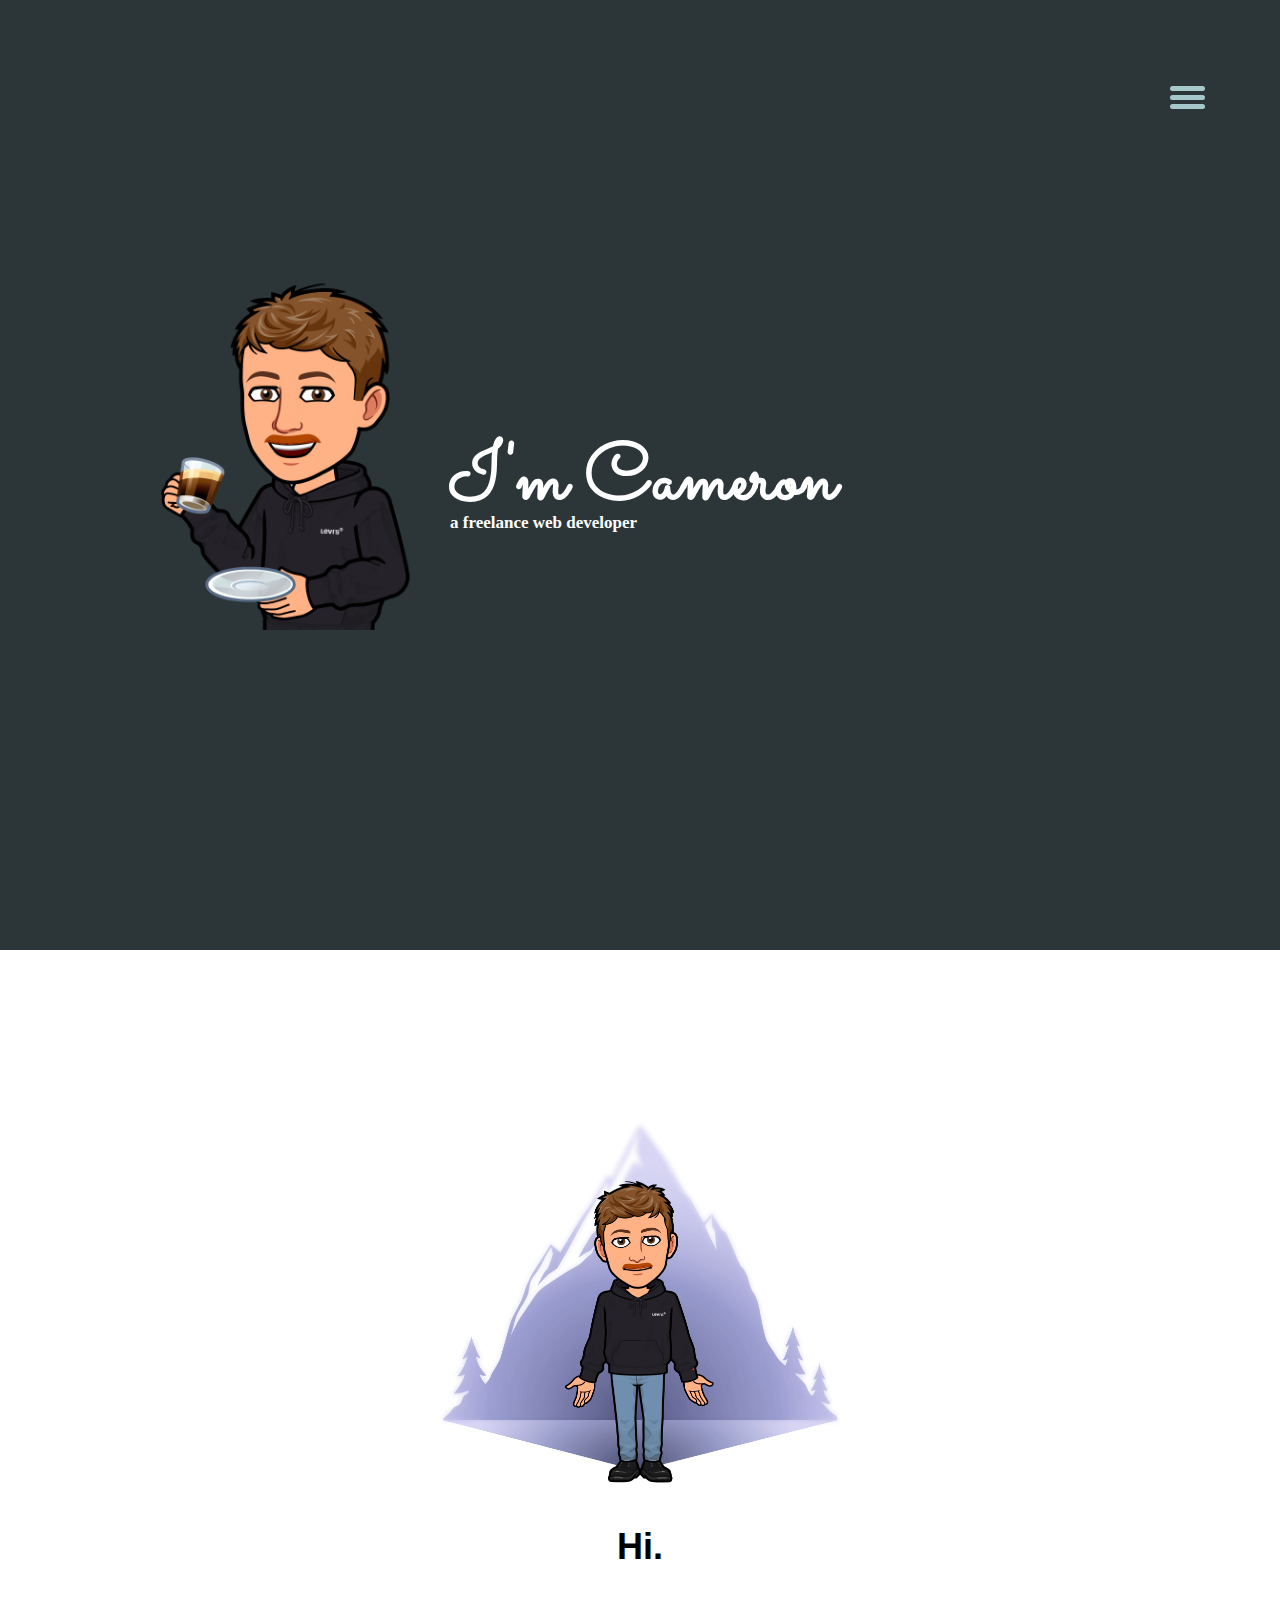
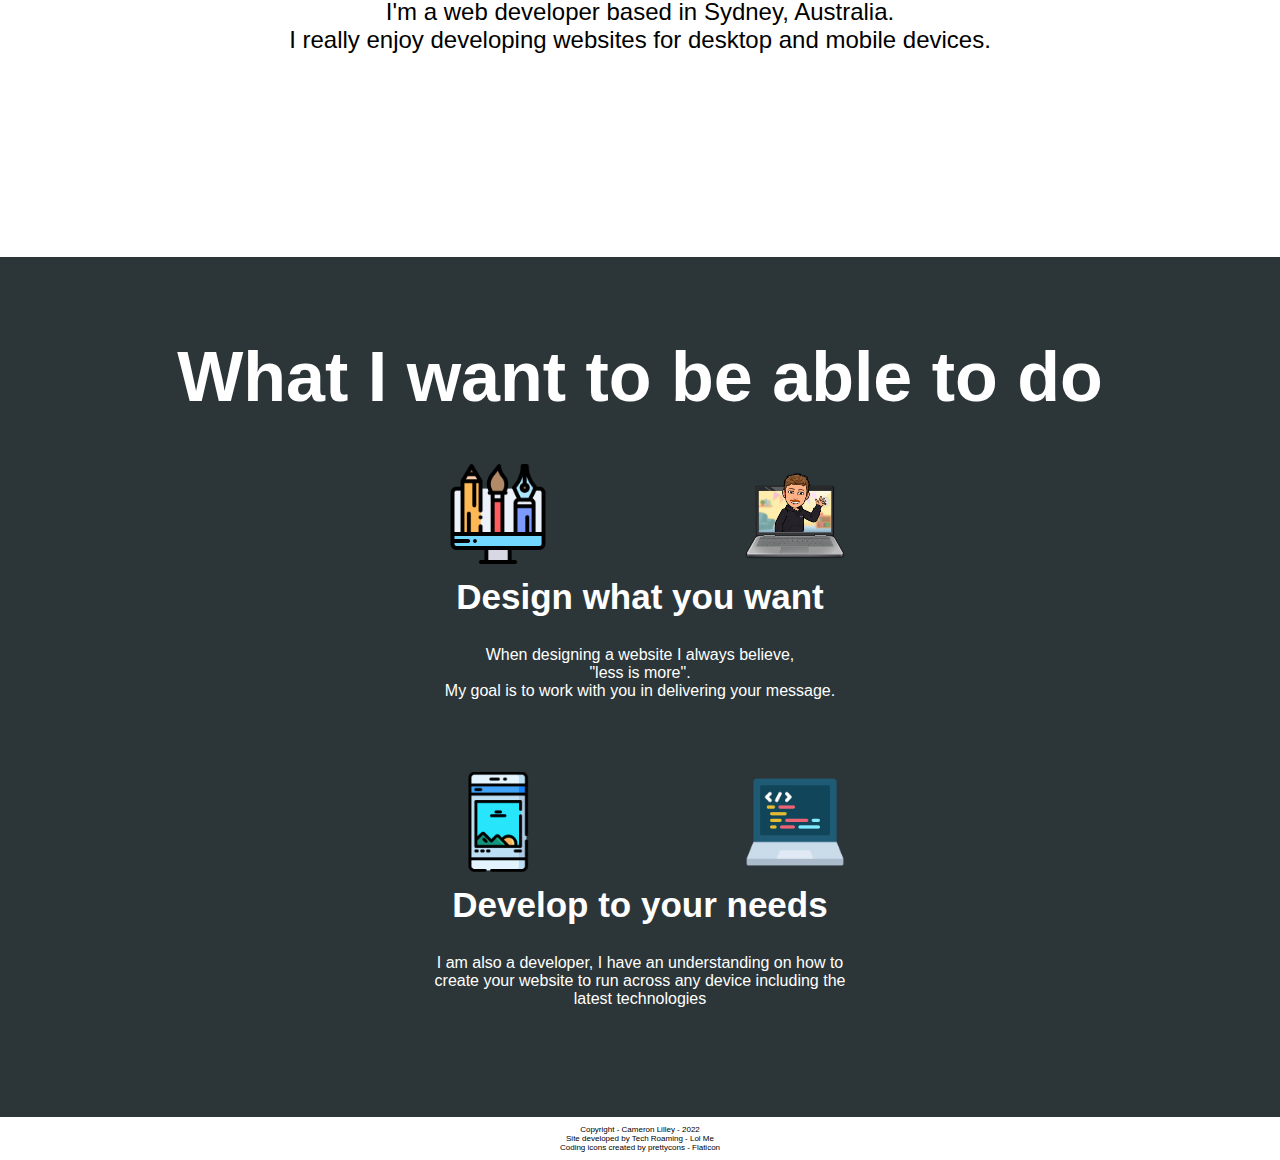
<file: index.html>
<!DOCTYPE html>
<html lang="en" dir="ltr">
  <head>
    <meta charset="utf-8">
    <title>Cameron Lilley</title>
    <link rel="stylesheet" href="Styles/stylesheet.css">
    <link href="https://fonts.googleapis.com/css2?family=Anonymous+Pro&family=Merriweather+Sans:wght@300&family=Sacramento&display=swap" rel="stylesheet">
  </head>
  <body>

    <div class="topcon">

      <div id="menu-bar">
        <div id="menu" onclick="onClickMenu()">
          <div id="bar1" class="bar"></div>
          <div id="bar2" class="bar"></div>
          <div id="bar3" class="bar"></div>
        </div>
        <ul class="nav" id="nav">
          <li><a href="index.html">Home</a></li>
          <li><a href="blog.html">Blog</a></li>
          <li><a href="resume.html">Resume</a></li>
          <li><a href="projects.html">Projects</a></li>
          <li><a href="contact.html">Contact Me</a></li>
        </ul>
      </div>
      <script src="script.js"></script>


      <span><img class="edrinkp"src="Images/edrink.png" alt=""></span>
<h1 class="toph1">I'm Cameron</h1>
<h2 class="toph2">a freelance web developer</h2>


    </div>


    <div class="middlecon">
<span><img class="mp" src="Images/mp.png" alt=""></span>
<h2 class="middleh2">Hi.</h2>
<p>I'm a web developer based in Sydney, Australia.<br />
  I really enjoy developing websites for desktop and mobile devices.
</p>
    </div>

<div class="whatcanidocon">
<h1 class="h1whatcan">What I want to be able to do</h1>
<span><img class="pencil"src="Images/graphic.png" alt=""></span>
<span><img class="hicomp"src="Images/lpw.png" alt=""></span>
<br>
<br>
<br>
<h2 class="h2wcid">Design what you want</h2>
<p class="wcidp">When designing a website I always believe, <br>"less is more". <br> My goal is to work with you in delivering your message.</p>
<br>
<br>
<span><img class="phone"src="Images/app.png" alt=""></span>
<span><img class="pcomp"src="Images/programming.png" alt=""></span>
<br>
<br>
<br>
<h2 class="h2dev">Develop to your needs</h2>
<p class="paradev">I am also a developer, I have an understanding on how to <br>create
your website to run across any device including the <br>
latest technologies</p>
</div>

<div class="footer">

<p class="footp">Copyright - Cameron Lilley - 2022 <br>
Site developed by Tech Roaming - Lol Me<br>Coding icons created by prettycons - Flaticon</p>

</div>

  </body>
</html>
</file>
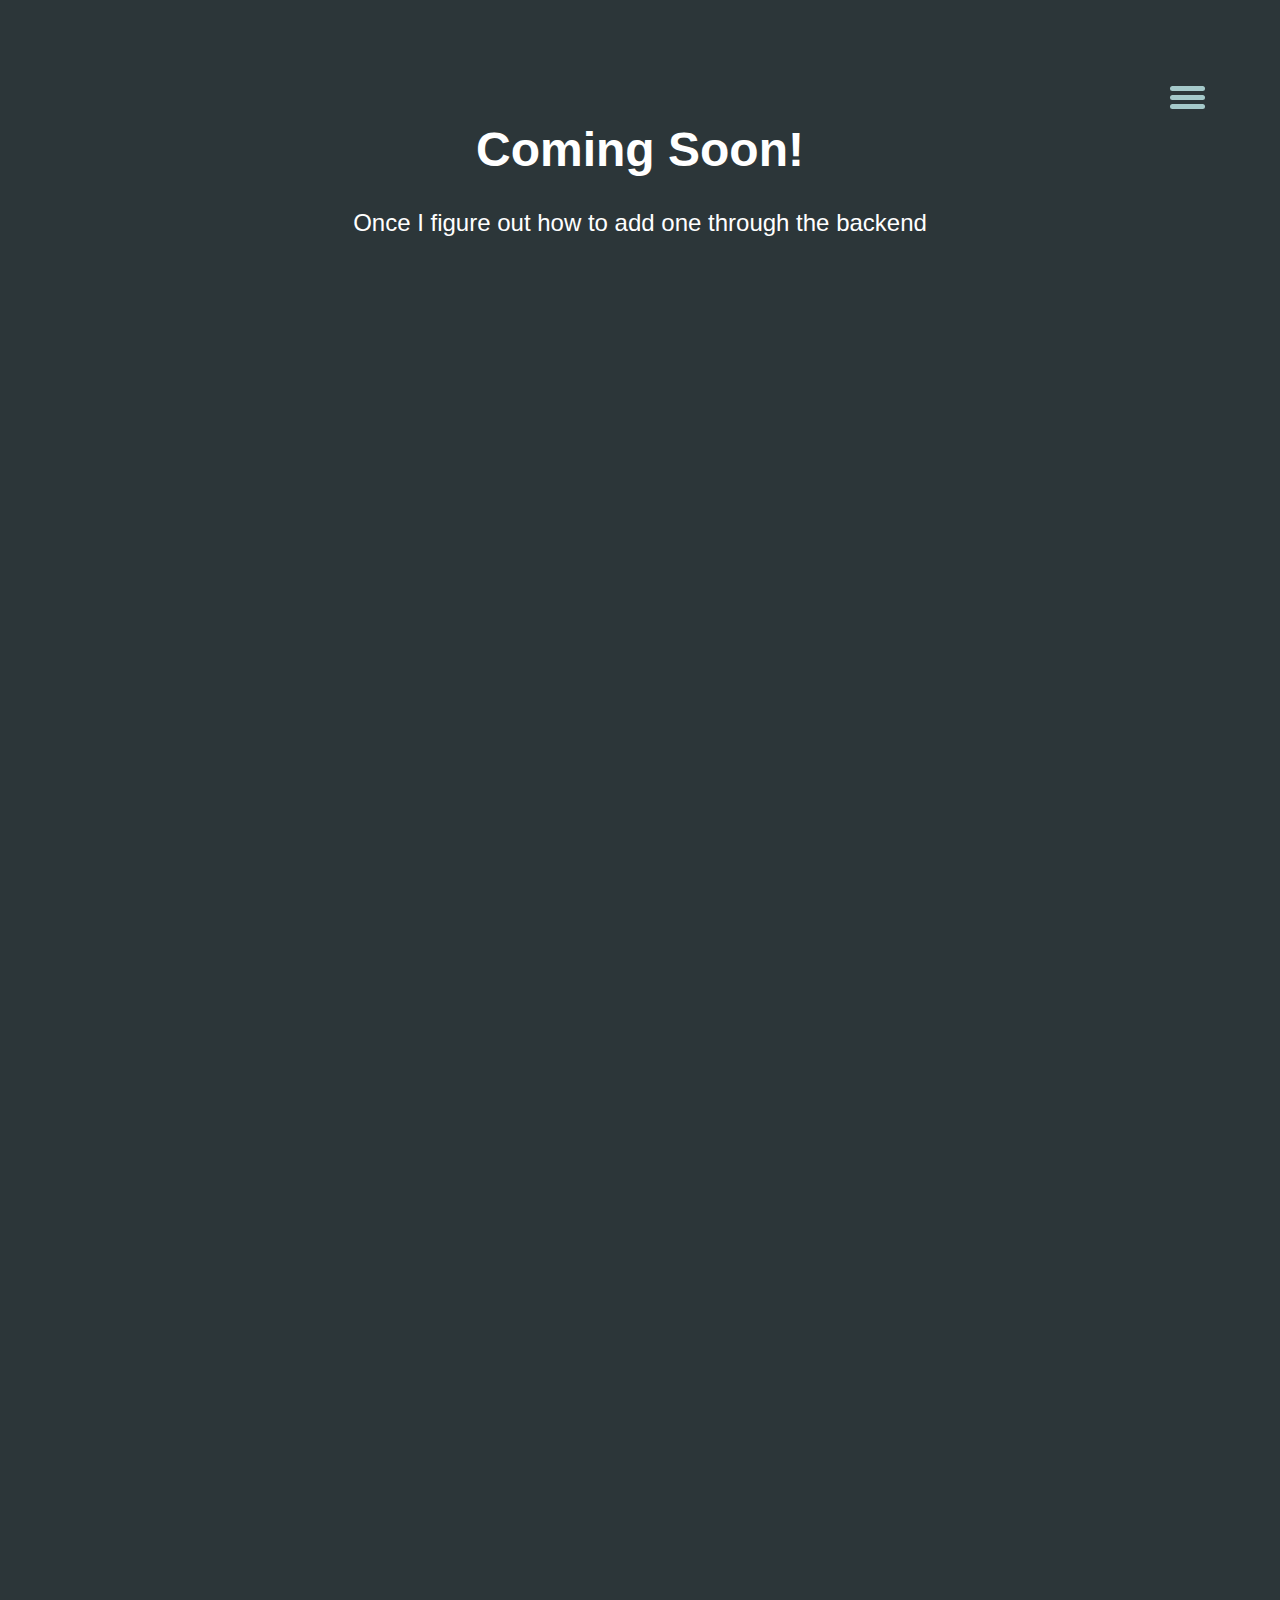
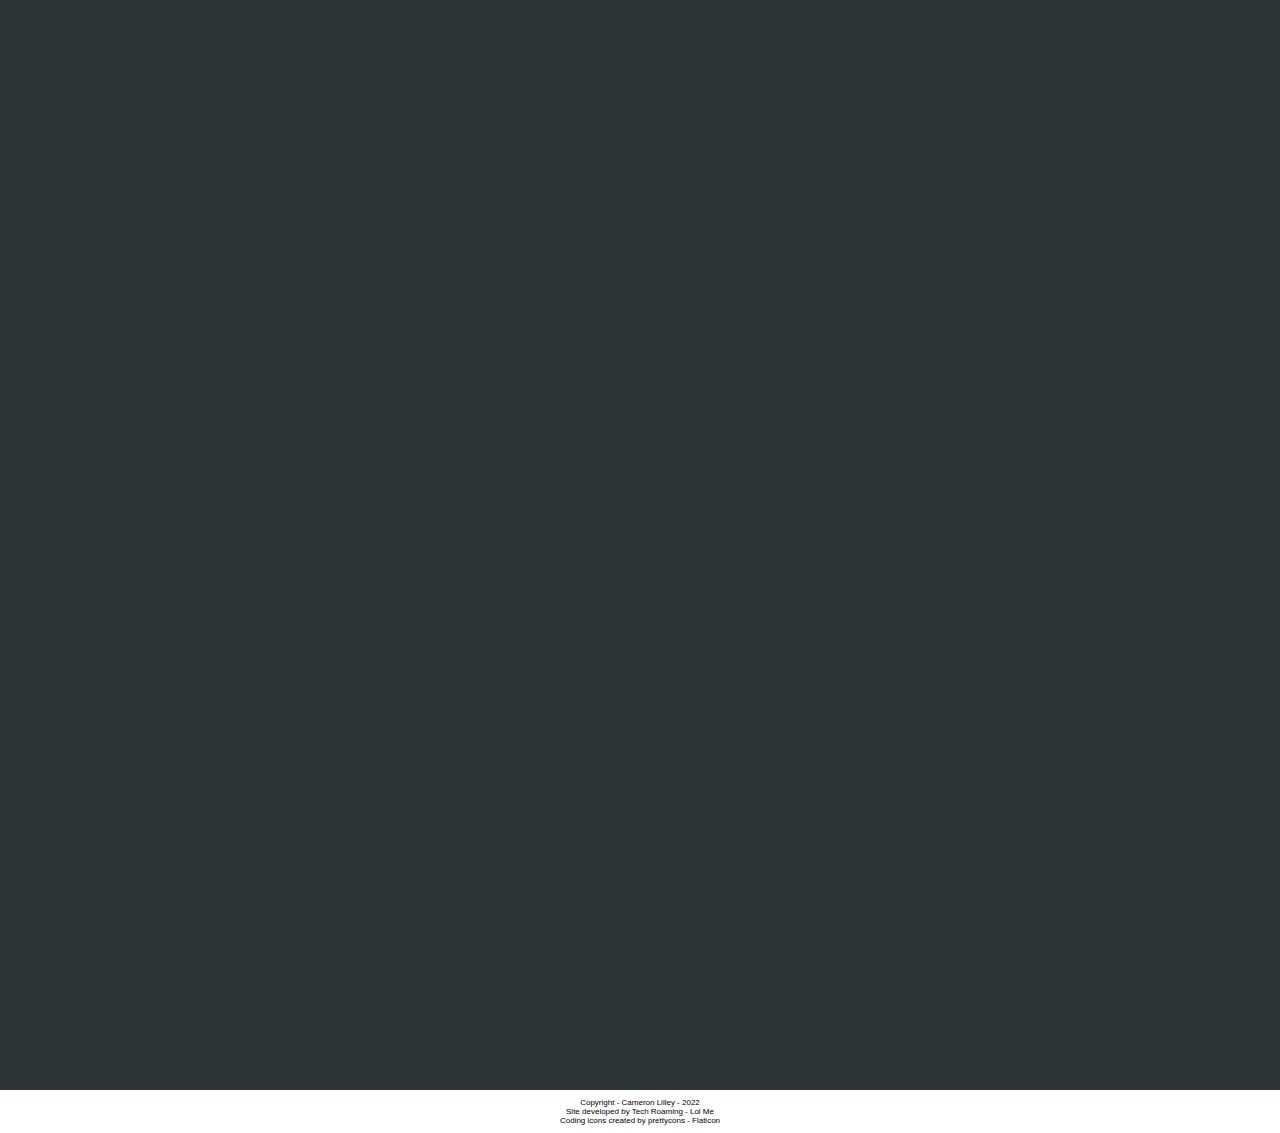
<file: blog.html>
<!DOCTYPE html>
<html lang="en" dir="ltr">
  <head>
    <meta charset="utf-8">
    <title>Blog</title>
    <link rel="stylesheet" href="Styles/stylesheet.css">
    <link href="https://fonts.googleapis.com/css2?family=Anonymous+Pro&family=Merriweather+Sans:wght@300&family=Sacramento&display=swap" rel="stylesheet">
  </head>
  <body>
<div class="topconblog">
    <div id="menu-bar">
      <div id="menu" onclick="onClickMenu()">
        <div id="bar1" class="bar"></div>
        <div id="bar2" class="bar"></div>
        <div id="bar3" class="bar"></div>
      </div>
      <ul class="nav" id="nav">
        <li><a href="index.html">Home</a></li>
        <li><a href="blog.html">Blog</a></li>
        <li><a href="resume.html">Resume</a></li>
        <li><a href="projects.html">Projects</a></li>
        <li><a href="contact.html">Contact Me</a></li>
      </ul>
    </div>
    <script src="script.js"></script>


    <h1> Coming Soon!</h1>
    <p>Once I figure out how to add one through the backend</p>



</div>

</div>

<div class="footer">

<p class="footp">Copyright - Cameron Lilley - 2022 <br>
Site developed by Tech Roaming - Lol Me
<br>Coding icons created by prettycons - Flaticon
</p>

</div>

  </body>
</html>
</file>
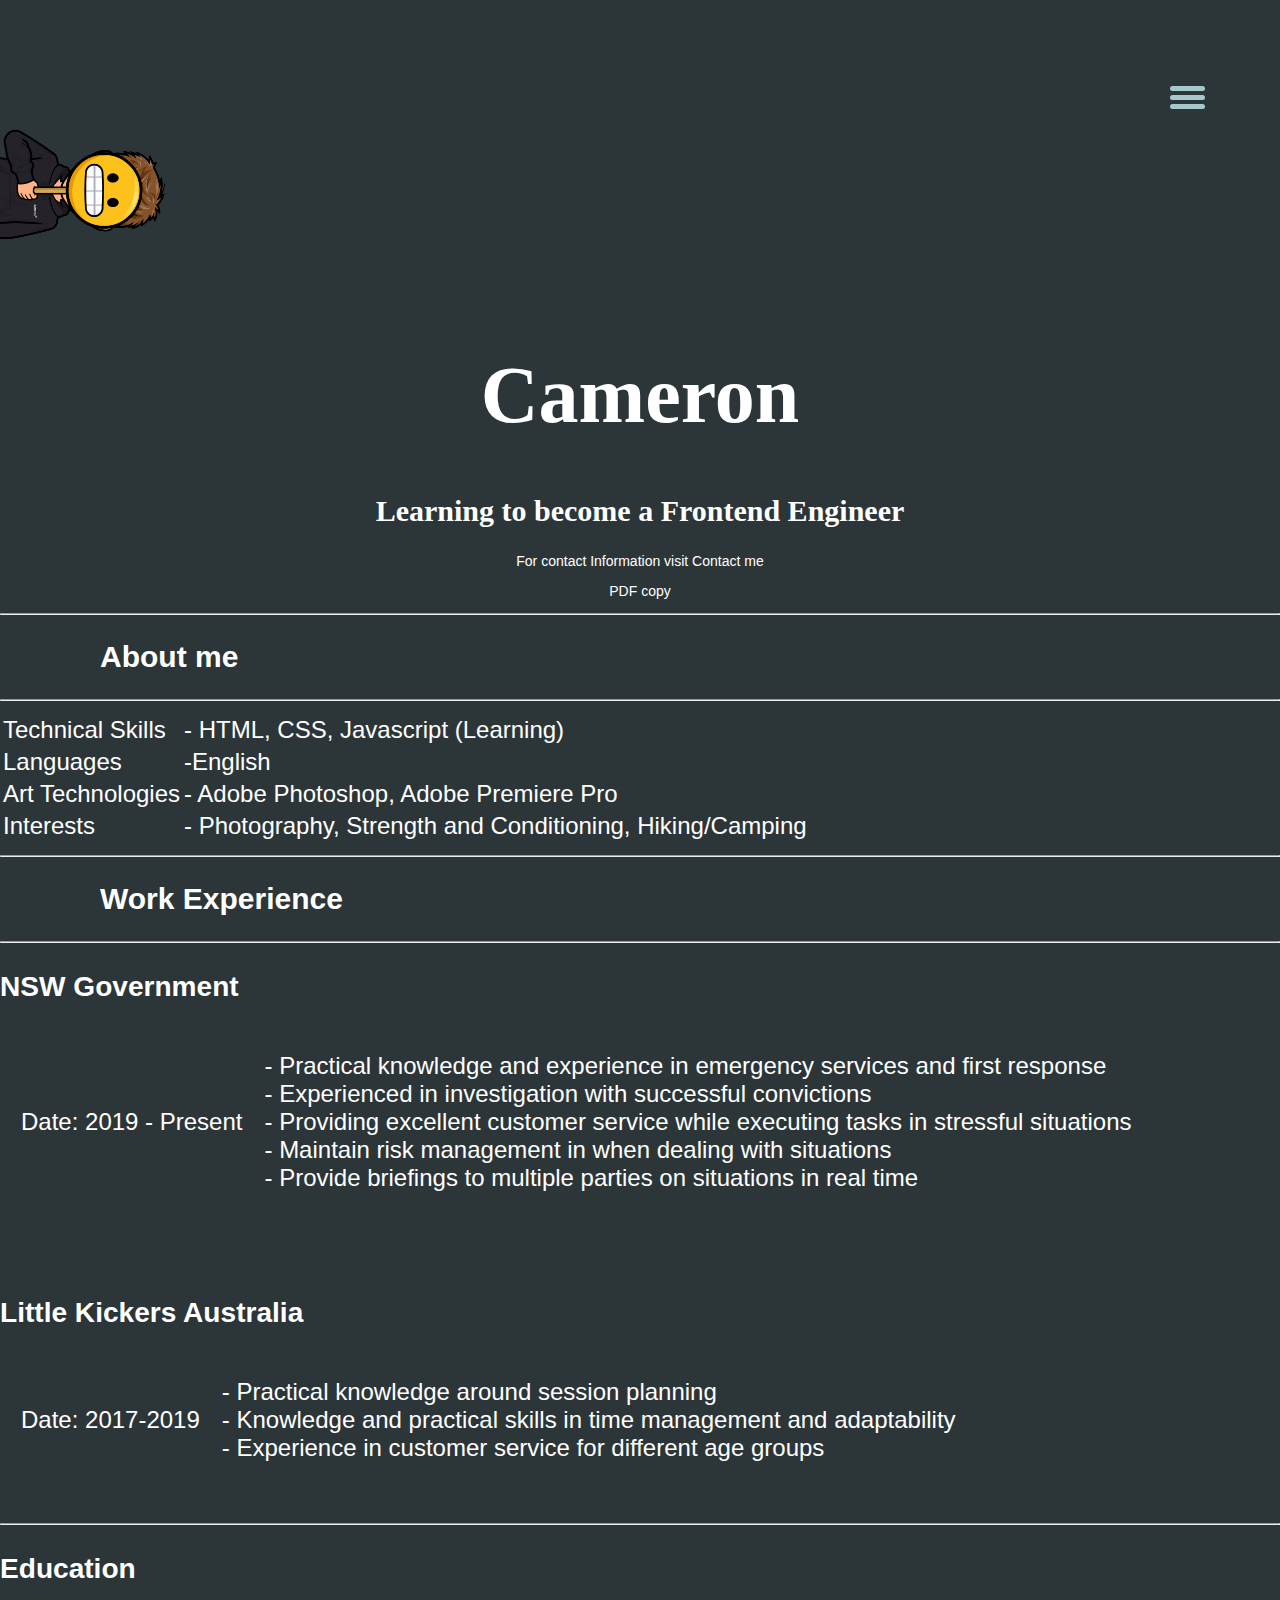
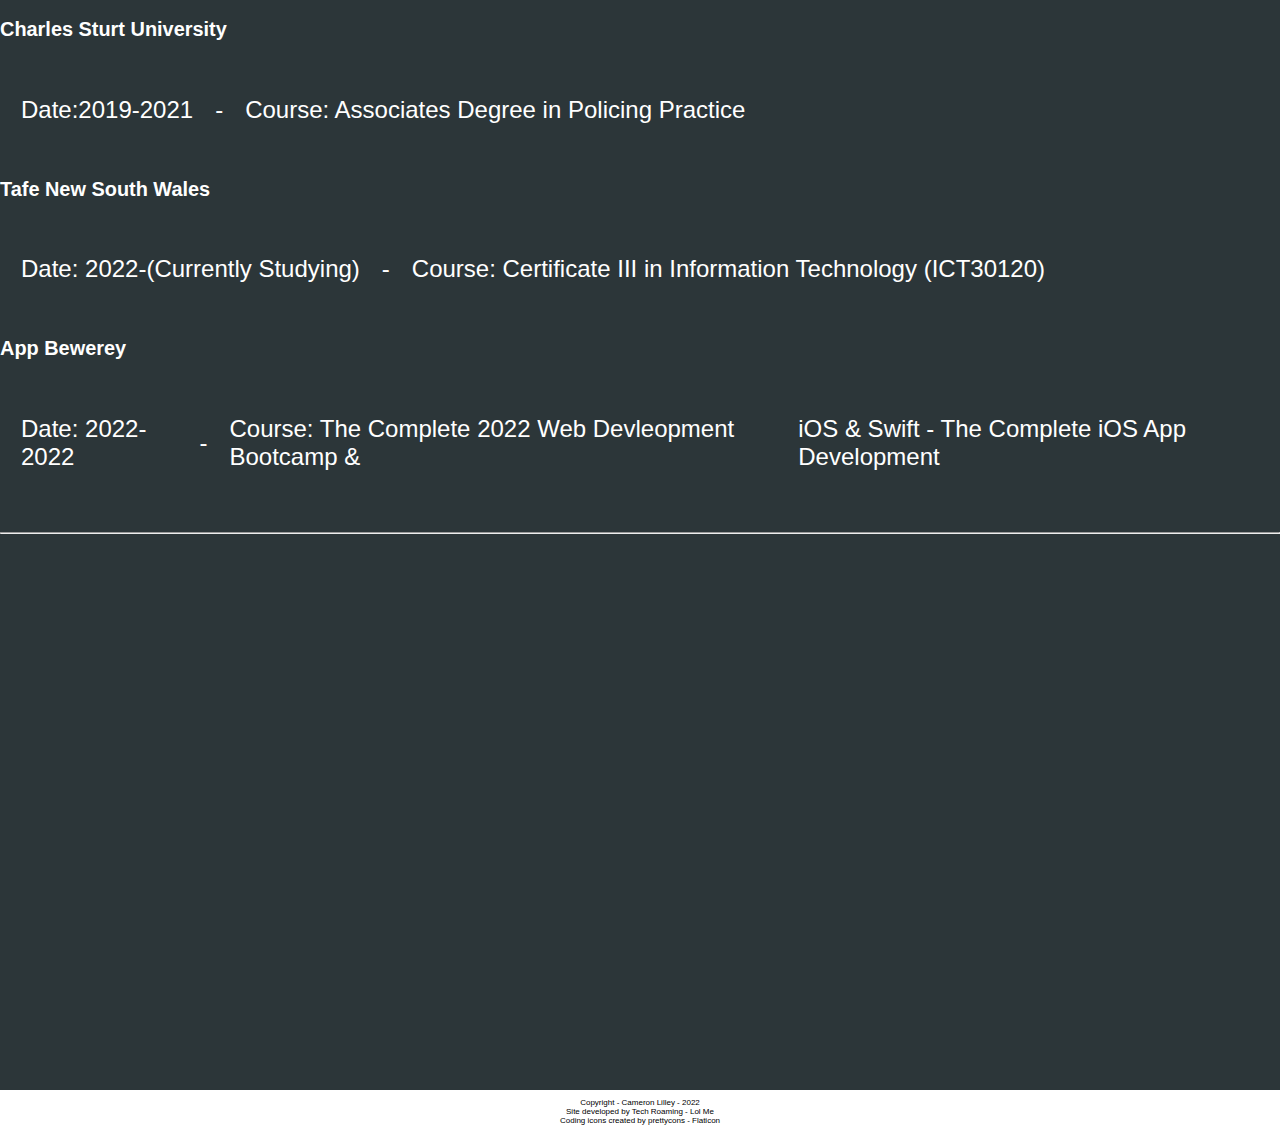
<file: resume.html>
<!DOCTYPE html>
<html lang="en" dir="ltr">

<head>
  <meta charset="utf-8">
  <title>Resume</title>
  <link rel="stylesheet" href="Styles/stylesheet.css">
  
  <link href="https://fonts.googleapis.com/css2?family=Anonymous+Pro&family=Merriweather+Sans:wght@300&family=Sacramento&display=swap" rel="stylesheet">

</head>

<body class="resumebody">
  <div class="topconres">
    <div id="menu-bar">
      <div id="menu" onclick="onClickMenu()">
        <div id="bar1" class="bar"></div>
        <div id="bar2" class="bar"></div>
        <div id="bar3" class="bar"></div>
      </div>
      <ul class="nav" id="nav">
          <li><a href="index.html">Home</a></li>
        <li><a href="blog.html">Blog</a></li>
        <li><a href="resume.html">Resume</a></li>
        <li><a href="projects.html">Projects</a></li>
        <li><a href="contact.html">Contact Me</a></li>
      </ul>
    </div>
    <script src="script.js"></script>

    <img src="Images/mask.png" width="200px" height="200px" class="rotateimg45">
    <h1 class="h1res">Cameron</h1>

    <h2 class="h2res">Learning to become a Frontend Engineer </h2>
    <p class="forcont">For contact Information visit Contact me</p>
    <p class="forcont">PDF copy</p>
    <hr class="hrres">
    <h2 class="h2resa">About me</h1>
      <hr>

      <table class="tbres">
        <tr>
          <td>Technical Skills</td>
          <td>- HTML, CSS, Javascript (Learning)</td>
        </tr>
        <tr>
          <td>Languages</td>
          <td>-English</td>
        </tr>
        <tr>
          <td>Art Technologies</td>
          <td>- Adobe Photoshop, Adobe Premiere Pro</td>
        </tr>
        <tr>
          <td>Interests</td>
          <td>- Photography, Strength and Conditioning, Hiking/Camping</td>
        </tr>
      </table>

      <hr class="hrres">

      <h2 class="h2resa">Work Experience</h1>
        <hr>
        <table cellspacing=20>
          <tr>
            <h3>NSW Government</h3>
            <td>Date: 2019 - Present</td>
            <td>- Practical knowledge and experience in emergency services and first response <br>
              - Experienced in investigation with successful convictions <br>
              - Providing excellent customer service while executing tasks in stressful situations <br>
              - Maintain risk management in when dealing with situations <br>
              - Provide briefings to multiple parties on situations in real time <br>
            </td>
          </tr>
        </table>
        <br>
        <br>
        <table cellspacing=20>


          <tr>
            <h3>Little Kickers Australia</h3>
            <td>Date: 2017-2019</td>
            <td>- Practical knowledge around session planning <br>
              - Knowledge and practical skills in time management and adaptability <br>
              - Experience in customer service for different age groups <br>
            </td>
          </tr>
        </table>
        <br>
        <hr>
        <h3>Education</h3>

        <table cellspacing=20>
          <tr>
            <h5>Charles Sturt University</h5>
            <td>Date:2019-2021</td>
            <td>-</td>
            <td>Course: Associates Degree in Policing Practice</td>
          </tr>
        </table>
        <table cellspacing=20>
          <tr>
            <h5>Tafe New South Wales</h5>
            <td>Date: 2022-(Currently Studying)</td>
            <td>-</td>
            <td>Course: Certificate III in Information Technology (ICT30120)</td>
          </tr>
        </table>
        <table cellspacing=20>
          <tr>
            <h5>App Bewerey</h5>
            <td>Date: 2022-2022</td>
            <td>-</td>
            <td>Course: The Complete 2022 Web Devleopment Bootcamp &</td>
            <td>iOS & Swift - The Complete iOS App Development</td>
          </tr>
        </table>
        <br>
        <hr>

  </div>
</div>

<div class="footer">

<p class="footp">Copyright - Cameron Lilley - 2022 <br>
Site developed by Tech Roaming - Lol Me<br>Coding icons created by prettycons - Flaticon</p>

</div>

</body>

</html>
</file>
<file: Styles/stylesheet.css>
#menu {
  width: 35px;
  height: 30px;
  margin: auto 0 20px 20px;
  cursor: pointer;
  position: absolute;
  right: 75px
}

.bar {
  height: 5px;
  width: 100%;
  background-color: #A5C9CA;
  display: block;
  border-radius: 5px;
  transition: 0.3s ease;
}

#bar1 {
  transform: translateY(-4px);
}

#bar3 {
  transform: translateY(4px);
}

.nav li a {
  text-decoration: none;
  color: white;
}

.nav li a:hover {
  font-weight: bold;
}

.nav li {
  list-style: none;
  padding: 16px 0;
}

.nav {
  position: absolute;
  color: white;
  right: 75px;
  padding: 0;
  margin: 0 20px;
  transition: 0.3s ease;
  display: none;
}

.change.bar {
  background-color: #82DBD8;
}

.change #bar1 {
  transform: translateY(4px) rotateZ(-45deg);
}

.change #bar3 {
  transform: translateY(-4px)rotateZ(45deg);
}

.change #bar2 {
  opacity: 0;
}

.change {
  display: block;
}

/* MENU BAR FOR ALL PAGES */


/*Footer*/

.Footer{
  background-color: #white;
  height: 100px;
  width: 100%;

}
.footp {
  font-size: 8px;
  text-align: center;
}

/* ALL STYLING RELATING TO INDEX PAGE */
body {
  padding: 0;
  font-family: 'Anonymous', sans-serif;
  font-size: 1.5em;
  margin: 0
}

.topcon {
  background-color: #2C3639;
  position: relative;
  padding-top: 5.625rem;
  height: 860px;
  width: 100%;
}

.edrinkp {
  width: 380px;
  height 380px;
  position: absolute;
  top: 250px;
  left: 100px;
}

.toph1 {
  color: white;
  font-family: Sacramento;
  font-size: 80px;
  position: relative;
  left: 450px;
  top: 280px
}

.toph2 {
  color: white;
  font-size: 17px;
  font-family: Anonymous;
  position: relative;
  left: 450px;
  top: 200px
}

.middlecon {
  background-color: white;
  height: 860px;
  width: 100%;
  text-align: center;
}

.mp {
  padding-top: 140px;
  width: 400px;
  height 400px;
  position: relative;
}

.middleh2 {
  font-size: 40px color:black;
}

.whatcanidocon {
  background-color: #2C3639;
  position: relative;
  height: 860px;
  width: 100%;
  text-align: center;
}

.h1whatcan {
  padding-top: 80px;
  font-size: 70px;
  color: white;
}

.pencil {
  width: 100px;
  height: 100px;
  position: absolute;
  left: 35%;
}

.hicomp {
  width: 100px;
  height: 100px;
  position: absolute;
  right: 34%;
}

.phone {
  width: 100px;
  height: 100px;
  position: absolute;
  left: 35%;
}

.pcomp {
  width: 100px;
  height: 100px;
  position: absolute;
  right: 34%;
}

.h2wcid {
  font-size: 35px;
  color: white;
}

.wcidp {
  font-size: 16px;
  color: white;
}

.h2dev {
  font-size: 35px;
  color: white;
}

.paradev {
  font-size: 16px;
  color: white;
}

.line {}




/* ALL SYTLING RELATING TO RESUME PAGE */
.topconres {
  background-color: #2C3639;
  position: relative;
  padding-top: 5.625rem;
  height: 2600px;
  width: 100%;
  color: white;
}

.h1res {
  color: white;
  font-family: modern;
  font-size: 80px;
  text-align: center;
}

.h2res {
  color: white;
  font-family: Anonymous;
  font-size: 30px;
  text-align: center;
}

.h2resa {
  color: white;
  font-family: Anonymous position:absolute;
  left: 40px;
  padding-left: 100px;
  font-size: 30px;
}

.tbres {
  font-family: Anonymous color:white;
}

.forcont {
  font-size: 14px;
  text-align: center;
}

.maskres {
  position: relative;
  margin-left: -100px;
}

.rotateimg45 {
  -webkit-transform: rotate(90deg);
  -moz-transform: rotate(90deg);
  -ms-transform: rotate(90deg);
  -o-transform: rotate(90deg);
  transform: rotate(90deg);
}

/*ALL STYLING FOR BLOG PAGE */

.topconblog {
  background-color: #2C3639;
  position: relative;
  text-align: center;
  padding-top: 5.625rem;
  height: 2600px;
  width: 100%;
  color: white;
}
</file>
